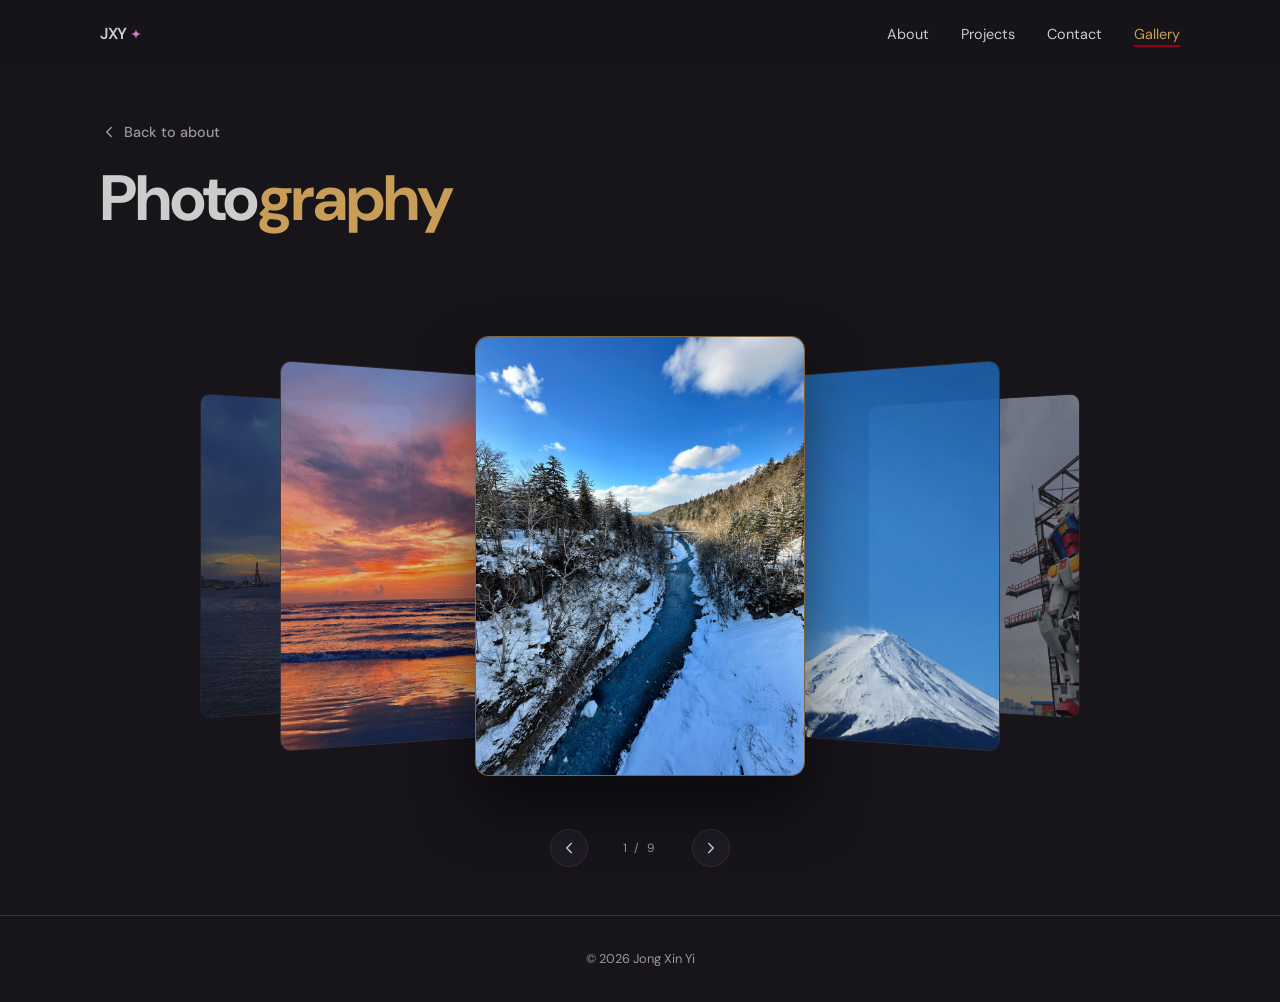
<file: gallery.html>
<!DOCTYPE html>
<html lang="en">
<head>
    <meta charset="UTF-8">
    <meta name="viewport" content="width=device-width, initial-scale=1">
    <title>Photography | Jong Xin Yi</title>
    <link rel="preconnect" href="https://fonts.googleapis.com">
    <link href="https://fonts.googleapis.com/css2?family=DM+Sans:wght@300;400;500;600;700;800&display=swap" rel="stylesheet">
    <link rel="stylesheet" href="style.css">
</head>
<body>

    <header class="nav">
        <div class="wrap">
            <a href="index.html" class="logo">JXY<svg class="logo-spark" viewBox="0 0 24 24" aria-hidden="true"><path d="M12 0Q12.7 11.3 24 12Q12.7 12.7 12 24Q11.3 12.7 0 12Q11.3 11.3 12 0Z" /></svg></a>
            <ul>
                <li><a href="index.html#about">About</a></li>
                <li><a href="index.html#projects">Projects</a></li>
                <li><a href="index.html#contact">Contact</a></li>
                <li><a href="gallery.html" class="current">Gallery</a></li>
            </ul>
        </div>
    </header>

    <main>
        <section class="gallery-hero wrap">
            <a href="index.html#about" class="back-link"><svg viewBox="0 0 24 24" fill="none" stroke="currentColor" stroke-width="2" stroke-linecap="round" stroke-linejoin="round" aria-hidden="true"><path d="m15 6-6 6 6 6" /></svg>Back to about</a>
            <h1>Photo<span style="color:var(--gold)">graphy</span></h1>
        </section>

        <div class="wrap reveal">
            <div class="carousel" id="carousel">
                <div class="ring" id="ring"></div>
            </div>
            <div class="car-ui">
                <button class="car-btn" id="cPrev" aria-label="Previous photo"><svg viewBox="0 0 24 24" fill="none" stroke="currentColor" stroke-width="2" stroke-linecap="round" stroke-linejoin="round" aria-hidden="true"><path d="m15 6-6 6 6 6" /></svg></button>
                <span class="car-count" id="cCount"></span>
                <button class="car-btn" id="cNext" aria-label="Next photo"><svg viewBox="0 0 24 24" fill="none" stroke="currentColor" stroke-width="2" stroke-linecap="round" stroke-linejoin="round" aria-hidden="true"><path d="m9 6 6 6-6 6" /></svg></button>
            </div>
        </div>
    </main>

    <div class="lightbox" id="lightbox" aria-hidden="true">
        <button class="x" aria-label="Close"><svg viewBox="0 0 24 24" fill="none" stroke="currentColor" stroke-width="2" stroke-linecap="round" aria-hidden="true"><path d="M4.5 4.5l15 15M19.5 4.5l-15 15" /></svg></button>
        <button class="prev" aria-label="Previous"><svg viewBox="0 0 24 24" fill="none" stroke="currentColor" stroke-width="2" stroke-linecap="round" stroke-linejoin="round" aria-hidden="true"><path d="m15 6-6 6 6 6" /></svg></button>
        <img alt="">
        <button class="next" aria-label="Next"><svg viewBox="0 0 24 24" fill="none" stroke="currentColor" stroke-width="2" stroke-linecap="round" stroke-linejoin="round" aria-hidden="true"><path d="m9 6 6 6-6 6" /></svg></button>
        <div class="count"></div>
    </div>

    <footer>&copy; 2026 Jong Xin Yi</footer>

    <script src="photos.js"></script>
    <script>
        const ring = document.getElementById("ring"), stage = document.getElementById("carousel");
        const countEl = document.getElementById("cCount");
        const n = PHOTOS.length, step = 360 / n;
        const mod = (a, b) => ((a % b) + b) % b;

        ring.innerHTML = PHOTOS.map((p, i) => `
        <div class="cell" data-i="${i}" tabindex="0" role="button" aria-label="${p.alt}">
        <img alt="${p.alt}" draggable="false">
        <span class="ph">Add photo</span>
        <label class="upload"><b>Upload</b><input type="file" accept="image/*" hidden></label>
        </div>`).join("");
        const cells = [...ring.children];

        // Downscale big photos so they fit in browser storage
        const shrink = (file, max = 1600) => new Promise(res => {
        const url = URL.createObjectURL(file), im = new Image();
        im.onload = () => {
        const k = Math.min(1, max / Math.max(im.width, im.height));
        const c = document.createElement("canvas");
        c.width = Math.round(im.width * k); c.height = Math.round(im.height * k);
        c.getContext("2d").drawImage(im, 0, 0, c.width, c.height);
        URL.revokeObjectURL(url); res(c.toDataURL("image/jpeg", .85));
        };
        im.src = url;
        });

        cells.forEach((tile, i) => {
        const img = tile.querySelector("img"), input = tile.querySelector("input"), label = tile.querySelector(".upload b");
        img.addEventListener("load", () => { tile.classList.add("has-img"); label.textContent = "Change"; });
        img.addEventListener("error", () => tile.classList.remove("has-img"));
        let saved = null;
        try { saved = localStorage.getItem("photo-" + i); } catch (e) {}
        img.src = saved || PHOTOS[i].src;

        tile.querySelector(".upload").addEventListener("click", e => e.stopPropagation());
        input.addEventListener("change", async () => {
        const f = input.files[0]; if (!f) return;
        const data = await shrink(f);
        img.src = data;
        try { localStorage.setItem("photo-" + i, data); }
        catch (e) { alert("Browser storage is full, so this photo won't be kept after you close the page."); }
        });
        });

        /* ---------- Cover-flow carousel: centre photo large, neighbours angled behind it ---------- */
        let W = 330, cur = 0, pos = 0, dragging = false, sx = 0, spos = 0, moved = 0;

        function layout() { W = cells[0].offsetWidth; render(); }
        function render() {
        cells.forEach((c, i) => {
        const d = mod(i - pos + n / 2, n) - n / 2;      // signed distance from the centre photo
        const a = Math.abs(d), s = Math.sign(d);
        const x = s * (Math.min(a, 1) * W * 0.74 + Math.max(0, Math.min(a, 3) - 1) * W * 0.36);
        const ry = -s * Math.min(a, 1) * 38;            // angle the side photos towards the centre
        const sc = 1 - Math.min(a, 2) * 0.11;           // and make them a bit smaller
        const z = -Math.min(a, 2) * 90;
        c.style.transform = `translateX(${x}px) translateZ(${z}px) rotateY(${ry}deg) scale(${sc})`;
        c.style.opacity = a <= 1 ? 1 - a * 0.1 : a <= 2 ? 0.9 - (a - 1) * 0.35 : Math.max(0, 0.55 - (a - 2) * 0.9);
        c.style.zIndex = Math.round(100 - a * 10);
        c.style.pointerEvents = a > 2.6 ? "none" : "";
        c.classList.toggle("front", a < 0.5);
        });
        countEl.textContent = `${mod(Math.round(pos), n) + 1} / ${n}`;
        }
        const go = d => { cur += d; pos = cur; render(); };
        const goTo = i => go(mod(i - mod(cur, n) + n / 2, n) - n / 2); // shortest way round

        stage.addEventListener("pointerdown", e => {
        if (e.target.closest(".upload")) return;
        dragging = true; sx = e.clientX; spos = pos; moved = 0;
        ring.classList.add("dragging"); stage.classList.add("dragging");
        });
        addEventListener("pointermove", e => {
        if (!dragging) return;
        const dx = e.clientX - sx;
        moved = Math.max(moved, Math.abs(dx));
        pos = spos - dx / (W * 0.55);                   // drag sensitivity
        render();
        });
        const endDrag = (e, canClick) => {
        if (!dragging) return;
        dragging = false;
        ring.classList.remove("dragging"); stage.classList.remove("dragging");
        if (moved > 6) { cur = Math.round(pos); pos = cur; render(); }
        else if (canClick) { const c = e.target.closest(".cell"); if (c) onCell(c); }
        };
        addEventListener("pointerup", e => endDrag(e, true));
        addEventListener("pointercancel", e => endDrag(e, false));

        document.getElementById("cPrev").onclick = () => go(-1);
        document.getElementById("cNext").onclick = () => go(1);
        addEventListener("resize", layout);

        /* ---------- lightbox ---------- */
        const lb = document.getElementById("lightbox");
        const lbImg = lb.querySelector("img"), count = lb.querySelector(".count");
        let list = [], idx = 0;
        const show = k => {
        idx = (k + list.length) % list.length;
        lbImg.src = list[idx].querySelector("img").src;
        count.textContent = `${idx + 1} / ${list.length}`;
        };
        const open = tile => {
        list = cells.filter(c => c.classList.contains("has-img"));
        show(list.indexOf(tile)); lb.classList.add("open"); lb.setAttribute("aria-hidden", "false");
        };
        const close = () => {
        lb.classList.remove("open"); lb.setAttribute("aria-hidden", "true");
        if (list[idx]) goTo(cells.indexOf(list[idx])); // carousel follows the photo you were viewing
        };
        const activate = tile => {
        if (tile.classList.contains("has-img")) open(tile);
        else if (document.body.classList.contains("owner")) tile.querySelector("input").click();
        };
        const onCell = cell => {
        const i = cells.indexOf(cell);
        if (i === mod(cur, n)) activate(cell); else goTo(i);
        };

        ring.addEventListener("keydown", e => {
        const c = e.target.closest(".cell");
        if (c && (e.key === "Enter" || e.key === " ")) { e.preventDefault(); onCell(c); }
        });
        lb.querySelector(".x").onclick = close;
        lb.querySelector(".prev").onclick = () => show(idx - 1);
        lb.querySelector(".next").onclick = () => show(idx + 1);
        lb.addEventListener("click", e => { if (e.target === lb) close(); });
        addEventListener("keydown", e => {
        if (lb.classList.contains("open")) {
        if (e.key === "Escape") close();
        if (e.key === "ArrowLeft") show(idx - 1);
        if (e.key === "ArrowRight") show(idx + 1);
        } else if (!e.target.matches("input")) {
        if (e.key === "ArrowLeft") go(-1);
        if (e.key === "ArrowRight") go(1);
        }
        });

        layout();
    </script>
    <script src="fx.js"></script>
</body>
</html>
</file>
<file: style.css>
/* ---------- Design tokens (edit colours here) ---------- */
:root {
    --bg: #17141a; /* slightly lighter than pure black */
    --surface: #1f1b24;
    --line: #332e3a;
    --text: #cccccc;
    --muted: #9a95a3;
    --red: #960018; /* buttons, hover */
    --pink: #d27cbc; /* decoration */
    --gold: #C89D58; /* decoration */
    --radius: 14px;
    --space: clamp(80px, 12vw, 160px); /* section spacing */
    --max: 1080px;
}

* {
    box-sizing: border-box;
    margin: 0;
    padding: 0;
}

html, body, button, input, textarea, select {
    font-family: "DM Sans", system-ui, -apple-system, "Segoe UI", sans-serif;
}

html {
    scroll-behavior: smooth;
}

body {
    background: var(--bg);
    color: var(--text);
    font-family: "DM Sans", system-ui, -apple-system, "Segoe UI", sans-serif;
    line-height: 1.7;
    -webkit-font-smoothing: antialiased;
}

img {
    max-width: 100%;
    display: block;
}

a {
    color: inherit;
    text-decoration: none;
}

.wrap {
    width: min(var(--max), 100% - 48px);
    margin-inline: auto;
}

section {
    padding-block: var(--space);
}

h2.title {
    font-size: clamp(1.6rem, 3vw, 2.2rem);
    font-weight: 600;
    letter-spacing: -0.02em;
    margin-bottom: 48px;
}

    h2.title .u {
        position: relative;
        display: inline-block;
    }

        h2.title .u::after { /* underline sits right under the highlighted word and draws in */
            content: "";
            position: absolute;
            left: 0;
            bottom: -2px;
            width: 0;
            height: 3px;
            background: var(--gold);
            transition: width .7s cubic-bezier(.2,.7,.2,1) .5s;
        }

section.in h2.title .u::after {
    width: 100%;
}

/* ---------- Buttons ---------- */
.btn {
    display: inline-block;
    padding: 14px 28px;
    border: 1px solid var(--red);
    background: var(--red);
    color: var(--text);
    border-radius: 999px;
    font-size: 0.95rem;
    cursor: pointer;
    transition: background .25s, color .25s, transform .25s;
}

    .btn:hover {
        background: transparent;
        transform: translateY(-3px);
    }

    .btn.ghost {
        background: transparent;
        border-color: var(--line);
    }

        .btn.ghost:hover {
            border-color: var(--red);
            background: var(--red);
        }

/* ---------- Nav ---------- */
.nav {
    position: fixed;
    inset: 0 0 auto 0;
    z-index: 10;
    background: rgba(23,20,26,.8);
    backdrop-filter: blur(10px);
}

    .nav .wrap {
        display: flex;
        justify-content: space-between;
        align-items: center;
        height: 68px;
    }

.logo {
    font-weight: 600;
    letter-spacing: -0.02em;
}

.nav ul {
    display: flex;
    gap: 32px;
    list-style: none;
    font-size: .9rem;
}

.nav a {
    position: relative;
    padding-block: 4px;
    transition: color .2s;
}

    .nav a::after {
        content: "";
        position: absolute;
        left: 0;
        bottom: 0;
        width: 0;
        height: 2px;
        background: var(--red);
        transition: width .25s;
    }

    .nav a:hover::after {
        width: 100%;
    }

/* ---------- Hero ---------- */
.hero {
    min-height: 100vh;
    display: flex;
    align-items: center;
    position: relative;
    overflow: hidden;
    padding-block: 120px 80px;
}

    .hero .wrap {
        position: relative;
        z-index: 1;
    }

.hello {
    display: inline-flex;
    align-items: center;
    gap: 12px;
    color: var(--pink);
    font-size: clamp(1.2rem, 2.4vw, 1.7rem);
    margin-bottom: 8px;
}

    .hello::before {
        content: "";
        width: 40px;
        height: 2px;
        background: var(--pink);
    }

.big {
    font-size: clamp(3.6rem, 13vw, 10.5rem);
    line-height: .95;
    font-weight: 800;
    letter-spacing: -0.045em;
}

    .big .small {
        font-size: .28em;
        font-weight: 400;
        letter-spacing: 0;
        color: var(--muted);
        margin-right: 14px;
    }

    .big .outline {
        color: transparent;
        -webkit-text-stroke: 2px var(--text);
        transition: color .4s, -webkit-text-stroke-color .4s;
        display: inline-block;
        margin-left: clamp(24px, 8vw, 120px); /* staggered line */
    }

        .big .outline:hover {
            color: var(--red);
            -webkit-text-stroke-color: var(--red);
        }

.role {
    margin-top: 36px;
    color: var(--muted);
    font-size: 1.05rem;
    max-width: 420px;
}

    .role b {
        color: var(--gold);
        font-weight: 500;
    }

.hero .cta {
    margin-top: 40px;
    display: flex;
    gap: 16px;
    flex-wrap: wrap;
}

.orb {
    position: absolute;
    border-radius: 50%;
    filter: blur(2px);
}

    .orb.a {
        width: 260px;
        height: 260px;
        right: 8%;
        top: 18%;
        border: 1px solid var(--pink);
        opacity: .5;
        animation: float 9s ease-in-out infinite;
    }

    .orb.b {
        width: 90px;
        height: 90px;
        right: 22%;
        bottom: 20%;
        background: var(--gold);
        opacity: .85;
        animation: float 7s ease-in-out infinite reverse;
    }

    .orb.c {
        width: 14px;
        height: 14px;
        right: 40%;
        top: 26%;
        background: var(--red);
        animation: float 5s ease-in-out infinite;
    }

@keyframes float {
    0%,100% {
        transform: translateY(0);
    }

    50% {
        transform: translateY(-22px);
    }
}

.scroll {
    position: absolute;
    left: 50%;
    bottom: 28px;
    transform: translateX(-50%);
    font-size: .75rem;
    letter-spacing: .2em;
    color: var(--muted);
}

    .scroll::after {
        content: "";
        display: block;
        width: 1px;
        height: 36px;
        background: var(--gold);
        margin: 10px auto 0;
        animation: line 2s ease-in-out infinite;
    }

@keyframes line {
    0%,100% {
        transform: scaleY(.3);
        transform-origin: top;
    }

    50% {
        transform: scaleY(1);
    }
}

/* ---------- About ---------- */
.about-grid {
    display: grid;
    grid-template-columns: 1fr 1.3fr;
    gap: clamp(32px, 6vw, 88px);
    align-items: start;
}

.photo {
    aspect-ratio: 4/5;
    border-radius: var(--radius);
    background: linear-gradient(135deg, #29242f, #1c1820);
    border: 1px solid var(--line);
    position: relative;
    overflow: hidden;
}

    .photo::after {
        content: "";
        position: absolute;
        inset: 14px -14px -14px 14px;
        border: 1px solid var(--pink);
        border-radius: var(--radius);
        z-index: -1;
    }

.photo-frame {
    position: relative;
    z-index: 0;
}

.photo img {
    width: 100%;
    height: 100%;
    object-fit: cover;
}

.photo span {
    position: absolute;
    inset: 0;
    display: grid;
    place-items: center;
    color: var(--muted);
    font-size: .85rem;
}

.about p {
    color: var(--text);
    max-width: 520px;
}

.about h3 {
    font-size: .8rem;
    letter-spacing: .16em;
    text-transform: uppercase;
    color: var(--gold);
    margin: 40px 0 18px;
    font-weight: 500;
}


.about-intro {
    max-width: none; /* full width of the section */
    margin-bottom: 40px;
}

.about-grid {
    align-items: start;
}

.about h3,
.skills h3 {
    margin-top: 0;
}

.about > h3:first-child {
    margin-top: 0;
}

.timeline {
    list-style: none;
    border-left: 1px solid rgba(200, 157, 88, .45); /* gold line, clearly visible on the dark bg */
}

    .timeline li {
        list-style: none;
        padding: 0 0 22px 22px;
        position: relative;
    }

        .timeline li::before {
            content: "";
            position: absolute;
            left: -4px;
            top: 10px;
            width: 7px;
            height: 7px;
            background: var(--red);
            transform: rotate(45deg);
        }

    .timeline strong {
        font-weight: 500;
        display: block;
    }

    .timeline small {
        color: var(--muted);
    }

.about .btn {
    margin-top: 24px;
}

/* ---------- Projects ---------- */
.cards {
    display: grid;
    grid-template-columns: repeat(auto-fill, minmax(300px, 1fr));
    gap: 32px;
}

.card {
    display: block;
    background: var(--surface);
    border: 1px solid var(--line);
    border-radius: var(--radius);
    overflow: hidden;
    transition: transform .3s, border-color .3s;
}

    .card:hover {
        transform: translateY(-6px);
        border-color: var(--red);
    }

    .card .cover {
        aspect-ratio: 16/10;
        background: #26222c;
        position: relative;
        overflow: hidden;
    }

        .card .cover img {
            width: 100%;
            height: 100%;
            object-fit: cover;
            transition: transform .5s;
        }

    .card:hover .cover img {
        transform: scale(1.05);
    }

    .card .body {
        padding: 24px;
    }

    .card h3 {
        font-size: 1.15rem;
        font-weight: 600;
        margin-bottom: 6px;
    }

    .card p {
        color: var(--muted);
        font-size: .92rem;
        margin-bottom: 18px;
    }

.tags {
    display: flex;
    flex-wrap: wrap;
    gap: 8px;
}

.tag {
    font-size: .72rem;
    padding: 4px 12px;
    border-radius: 999px;
    border: 1px solid var(--pink);
    color: var(--pink);
}

    .tag.alt {
        border-color: var(--gold);
        color: var(--gold);
    }

/* ---------- Contact ---------- */
.contact {
    text-align: center;
}

    .contact p {
        color: var(--muted);
        margin: 0 auto 24px;
        max-width: 420px;
    }

    .contact h2 {
        margin-bottom: 14px;
    }

.mail {
    display: inline-block;
    font-size: clamp(1.3rem, 3.5vw, 2.4rem);
    font-weight: 600;
    letter-spacing: -0.02em;
    border-bottom: 2px solid var(--red);
    padding-bottom: 6px;
    transition: color .25s;
}

    .mail:hover {
        color: var(--gold);
    }

.socials {
    display: flex;
    justify-content: center;
    gap: 16px;
    margin-top: 48px;
}

    .socials a {
        color: var(--muted);
        width: 50px;
        height: 50px;
        display: grid;
        place-items: center;
        border: 1px solid var(--line);
        border-radius: var(--radius);
        transition: color .2s, border-color .2s, transform .25s;
    }

        .socials a svg {
            width: 24px;
            height: 24px;
        }

        .socials a:hover {
            color: var(--gold);
            border-color: var(--gold);
        }

footer {
    text-align: center;
    padding: 32px 0;
    color: var(--muted);
    font-size: .8rem;
    border-top: 1px solid var(--line);
}

/* ---------- Project detail page ---------- */
.detail-hero {
    padding-top: 140px;
    padding-bottom: 40px;
}

a.back {
    color: var(--muted);
    font-size: .9rem;
    display: inline-block;
    margin-bottom: 32px;
    transition: color .2s;
}

    a.back:hover {
        color: var(--red);
    }

.detail-hero h1 {
    font-size: clamp(2.2rem, 6vw, 4rem);
    letter-spacing: -0.03em;
    line-height: 1.1;
    margin-bottom: 20px;
}

.detail-hero .lead {
    color: var(--muted);
    max-width: 560px;
    margin-bottom: 24px;
}

.detail-cover {
    aspect-ratio: 16/8;
    border-radius: var(--radius);
    background: #26222c;
    overflow: hidden;
    border: 1px solid var(--line);
}

    .detail-cover img {
        width: 100%;
        height: 100%;
        object-fit: cover;
    }

.meta {
    display: grid;
    grid-template-columns: repeat(auto-fit, minmax(140px, 1fr));
    gap: 24px;
    margin-block: 56px;
    padding-block: 28px;
    border-block: 1px solid var(--line);
}

    .meta small {
        color: var(--gold);
        letter-spacing: .14em;
        text-transform: uppercase;
        font-size: .7rem;
        display: block;
        margin-bottom: 4px;
    }

.block {
    max-width: 640px;
    margin-bottom: 72px;
}

    .block h2 {
        font-size: 1.3rem;
        margin-bottom: 14px;
    }

        .block h2::before {
            content: "";
            display: inline-block;
            width: 10px;
            height: 10px;
            border-radius: 50%;
            background: var(--pink);
            margin-right: 12px;
        }

.proto {
    margin-bottom: 72px;
}

    .proto h2 {
        font-size: 1.3rem;
        margin-bottom: 20px;
    }

.proto-frame {
    border: 1px solid var(--line);
    border-radius: var(--radius);
    overflow: hidden;
    background: var(--surface);
    height: min(680px, 80vh);
}

    .proto-frame iframe {
        width: 100%;
        height: 100%;
        border: 0;
    }

.proto-empty {
    height: 100%;
    display: grid;
    place-items: center;
    color: var(--muted);
    text-align: center;
    padding: 24px;
}

.proto-actions {
    margin-top: 20px;
}

/* ================= V2 additions ================= */

/* ---------- Hero with ID card ---------- */
.hero-grid {
    display: grid;
    grid-template-columns: 1.3fr 1fr;
    gap: 48px;
    align-items: center;
}

.big {
    font-size: clamp(3rem, 8.5vw, 7.5rem);
}

    .big .outline {
        margin-left: clamp(16px, 4vw, 64px);
    }

.orb.a {
    right: 4%;
    top: 14%;
    width: 320px;
    height: 320px;
}

.orb.b {
    right: 34%;
    bottom: 14%;
}

.id-stage {
    --strap-h: 240px;
    position: relative;
    display: flex;
    flex-direction: column;
    align-items: center;
    margin-top: -120px;
}

.swing {
    transform-origin: top center;
    min-height: calc(var(--strap-h) + 34px + 430px);
    will-change: transform;
    display: flex;
    flex-direction: column;
    align-items: center;
}

@keyframes swing {
    0%,100% {
        transform: rotate(0);
    }

    25% {
        transform: rotate(1.8deg);
    }

    75% {
        transform: rotate(-1.8deg);
    }
}

@keyframes appear {
    from {
        opacity: 0;
    }
}
/* The strap is paid out from above, as if a hand is lowering the card on it. */
@keyframes lower {
    0% {
        height: 6px;
        animation-timing-function: cubic-bezier(.45,0,.35,1);
    }

    62% {
        height: calc(var(--strap-h) + 8px);
        animation-timing-function: ease-out;
    }
    /* strap pulls taut, slight stretch */
    74% {
        height: calc(var(--strap-h) - 5px);
        animation-timing-function: ease-in-out;
    }
    /* card bounces back up */
    86% {
        height: calc(var(--strap-h) + 2px);
        animation-timing-function: ease-in-out;
    }

    100% {
        height: var(--strap-h);
    }
}
/* The card sways like a pendulum while it is let down, then settles. */
@keyframes settle {
    0% {
        transform: rotate(0);
    }

    18% {
        transform: rotate(3.4deg);
    }

    36% {
        transform: rotate(-4.6deg);
    }

    55% {
        transform: rotate(3.8deg);
    }

    72% {
        transform: rotate(-2.4deg);
    }

    86% {
        transform: rotate(1.2deg);
    }

    100% {
        transform: rotate(0);
    }
}

.strap {
    width: 34px;
    height: 240px;
    position: relative;
    z-index: 3;
    background: linear-gradient(90deg, rgba(0,0,0,.28), transparent 20%, rgba(255,255,255,.07) 45%, transparent 70%, rgba(0,0,0,.28)), repeating-linear-gradient(45deg, rgba(255,255,255,.085) 0 1px, transparent 1px 3px), repeating-linear-gradient(-45deg, rgba(0,0,0,.22) 0 1px, transparent 1px 3px), repeating-linear-gradient(0deg, rgba(0,0,0,.12) 0 1px, transparent 1px 6px), #960018;
    border-radius: 2px 2px 3px 3px;
}

    .strap::before, .strap::after { /* stitched edges */
        content: "";
        position: absolute;
        top: 0;
        bottom: 0;
        width: 0;
        pointer-events: none;
        border-left: 1px dashed rgba(255,255,255,.34);
    }

    .strap::before {
        left: 4px;
    }

    .strap::after {
        right: 4px;
    }

.hook {
    position: absolute;
    left: 50%;
    top: calc(100% - 10px);
    width: 40px;
    height: 84px;
    transform: translateX(-50%);
    overflow: visible;
    filter: drop-shadow(0 4px 4px rgba(0,0,0,.6)) drop-shadow(0 0 1px rgba(255,255,255,.12));
}

.tilt {
    --rx: 0deg;
    --ry: 0deg;
    perspective: 1000px;
    transform: rotateX(var(--rx)) rotateY(var(--ry));
    transition: transform .2s ease-out;
    margin-top: 34px; /* card hangs lower so the hook can pass through its hole */
}

.flip {
    position: relative;
    width: 270px;
    height: 430px;
    cursor: pointer;
    transform-style: preserve-3d;
    transition: transform .8s cubic-bezier(.4,.2,.2,1);
    outline-offset: 8px;
    outline-color: var(--gold);
}

    .flip.flipped {
        transform: rotateY(180deg);
    }

.face {
    position: absolute;
    inset: 0;
    border-radius: 20px;
    backface-visibility: hidden;
    -webkit-backface-visibility: hidden;
    background: var(--surface);
    border: 1px solid #3a3441;
    box-shadow: 0 30px 60px rgba(0,0,0,.55), 0 0 0 1px rgba(210,124,188,.08);
    padding: 22px;
    overflow: hidden;
}

    .face.back {
        transform: rotateY(180deg);
    }

.slot {
    width: 70px;
    height: 13px;
    margin: 0 auto 14px;
    border-radius: 99px;
    background: var(--bg);
    border: 1px solid #3a3441;
}

.id-photo {
    position: relative;
    height: 240px;
    border-radius: 14px;
    overflow: hidden;
    background: linear-gradient(135deg, #2b2631, #1d1921);
    border: 1px solid #38323f;
}

    .id-photo.full {
        height: 330px;
    }

    .id-photo img {
        position: absolute;
        inset: 0;
        width: 100%;
        height: 100%;
        object-fit: cover;
        display: none;
    }

    .id-photo.has-img img {
        display: block;
    }

    .id-photo span {
        position: absolute;
        inset: 0;
        display: grid;
        place-items: center;
        color: var(--muted);
        font-size: .8rem;
    }

    .id-photo.has-img span {
        display: none;
    }

.upload {
    position: absolute;
    right: 10px;
    bottom: 10px;
    z-index: 2;
    font-size: .7rem;
    padding: 5px 12px;
    border-radius: 99px;
    background: rgba(23,20,26,.8);
    color: var(--text);
    border: 1px solid #3d3745;
    opacity: 0;
    transition: opacity .25s, background .25s;
    cursor: pointer;
}

    .id-photo:hover .upload, .upload:focus-within {
        opacity: 1;
    }

    .upload:hover {
        background: var(--red);
        border-color: var(--red);
    }

@media (hover: none) {
    .upload {
        opacity: 1;
    }
}

.id-info {
    margin-top: 18px;
}

    .id-info h3 {
        font-size: 1.25rem;
        font-weight: 600;
        letter-spacing: -0.02em;
    }

    .id-info p {
        color: var(--pink);
        font-size: .85rem;
    }

.id-meta {
    margin-top: 10px;
    font-size: .75rem;
    color: var(--muted);
    letter-spacing: .12em;
}

    .id-meta small {
        color: var(--gold);
        margin-right: 6px;
    }

.back-info {
    margin-top: 14px;
    display: flex;
    align-items: center;
    justify-content: space-between;
    gap: 12px;
    font-size: .8rem;
    color: var(--muted);
}

.barcode {
    width: 90px;
    height: 26px;
    background: repeating-linear-gradient(90deg, var(--gold) 0 2px, transparent 2px 4px, var(--gold) 4px 5px, transparent 5px 9px);
    opacity: .8;
}

.hint {
    margin-top: 28px;
    font-size: .75rem;
    letter-spacing: .14em;
    color: var(--muted);
    text-transform: uppercase;
}

/* ---------- About: 3 columns ---------- */
.about-grid {
    grid-template-columns: 190px 1.4fr 1fr;
    gap: clamp(28px, 4vw, 64px);
}

.photo-frame {
    width: 190px;
}

.about h3, .skills h3 {
    font-size: .8rem;
    letter-spacing: .16em;
    text-transform: uppercase;
    color: var(--gold);
    margin: 32px 0 16px;
    font-weight: 500;
}

.about p + h3 {
    margin-top: 36px;
}

.skills h3 {
    margin-top: 0;
}

.skills ul {
    list-style: none;
    display: grid;
    grid-template-columns: repeat(2, 1fr);
    gap: 14px;
}

.skills li {
    display: flex;
    align-items: center;
    gap: 14px;
    padding: 14px 16px;
    border: 1px solid var(--line);
    border-radius: var(--radius);
    background: rgba(255,255,255,.015);
    transition: border-color .3s, background .3s, transform .3s;
}

    .skills li svg {
        width: 26px;
        height: 26px;
        flex: none;
        color: var(--gold);
        transition: transform .4s cubic-bezier(.2,.9,.3,1.4);
    }

    .skills li span {
        font-size: .9rem;
        display: block;
        margin: 0;
    }

@media (max-width: 1000px) {
    .about-grid {
        grid-template-columns: 190px 1fr;
    }

    .skills {
        grid-column: 1 / -1;
    }
}

/* ---------- Project cards: animated ---------- */
.card {
    background: none;
    border: 0;
    overflow: visible;
    perspective: 900px;
}

    .card:hover {
        transform: none;
        border-color: transparent;
    }

.card-in {
    position: relative;
    height: 100%;
    background: var(--surface);
    border: 1px solid var(--line);
    border-radius: var(--radius);
    overflow: hidden;
    transform-style: preserve-3d;
    transition: transform .5s cubic-bezier(.2,.7,.2,1), border-color .3s, box-shadow .4s;
    will-change: transform;
}

    .card-in.moving {
        transition: transform .12s ease-out, border-color .3s, box-shadow .4s;
    }

.card:hover .card-in, .card:focus-visible .card-in {
    border-color: var(--red);
    box-shadow: 0 24px 50px rgba(0,0,0,.5), 0 0 0 1px rgba(150,0,24,.5);
}

.card-in::after { /* light that follows the cursor */
    content: "";
    position: absolute;
    inset: 0;
    pointer-events: none;
    opacity: 0;
    transition: opacity .3s;
    background: radial-gradient(260px circle at var(--mx, 50%) var(--my, 50%), rgba(210,124,188,.16), transparent 60%);
}

.card:hover .card-in::after {
    opacity: 1;
}

.card .cover::before { /* slide-in tint */
    content: "";
    position: absolute;
    inset: 0;
    z-index: 1;
    background: linear-gradient(180deg, transparent 40%, rgba(150,0,24,.55));
    opacity: 0;
    transition: opacity .4s;
}

.card:hover .cover::before {
    opacity: 1;
}

.card:hover .cover img {
    transform: scale(1.1);
}

.num {
    position: absolute;
    left: 18px;
    top: 14px;
    z-index: 2;
    font-size: .75rem;
    letter-spacing: .14em;
    color: var(--gold);
    display: none;
}

.card h3 {
    position: relative;
    display: inline-block;
}

    .card h3::after {
        content: "";
        position: absolute;
        left: 0;
        bottom: -2px;
        height: 2px;
        width: 0;
        background: var(--red);
        transition: width .4s;
    }

.card:hover h3::after {
    width: 100%;
}

.card .tag {
    transition: transform .3s, background .3s, color .3s;
}

.card:hover .tag {
    transform: translateY(-3px);
}

    .card:hover .tag:nth-child(2) {
        transition-delay: .05s;
    }

    .card:hover .tag:nth-child(3) {
        transition-delay: .1s;
    }

.card .tag:hover {
    background: var(--pink);
    color: var(--bg);
}

.card .tag.alt:hover {
    background: var(--gold);
}

/* ================= V3 additions ================= */

/* ---------- Page + section transitions ---------- */
body {
    animation: pageIn .7s ease;
    transition: opacity .35s ease;
}

    body.leaving {
        opacity: 0;
    }

@keyframes pageIn {
    from {
        opacity: 0;
    }
}

section {
    position: relative;
}

    section + section::before { /* soft divider line between sections */
        content: "";
        position: absolute;
        top: 0;
        left: 50%;
        width: min(var(--max), 100% - 48px);
        height: 1px;
        transform: translateX(-50%);
        background: linear-gradient(90deg, transparent, var(--line) 20%, var(--pink) 50%, var(--line) 80%, transparent);
        opacity: .6;
    }

    section + section::after { /* diamond marker on the divider */
        content: "";
        position: absolute;
        top: -6px;
        left: 50%;
        width: 11px;
        height: 11px;
        background: var(--gold);
        transform: translateX(-50%) rotate(45deg);
        box-shadow: 0 0 0 7px var(--bg);
        animation: pulseD 3s ease-in-out infinite;
    }

@keyframes pulseD {
    0%,100% {
        transform: translateX(-50%) rotate(45deg) scale(1);
    }

    50% {
        transform: translateX(-50%) rotate(225deg) scale(1.25);
    }
}

#about {
    background: radial-gradient(640px circle at 92% 25%, rgba(210,124,188,.07), transparent 65%);
}

#projects {
    background: radial-gradient(700px circle at 4% 45%, rgba(200,157,88,.06), transparent 65%);
}

#contact {
    background: radial-gradient(800px circle at 50% 105%, rgba(150,0,24,.2), transparent 65%);
}

.progress {
    position: fixed;
    top: 0;
    left: 0;
    width: 100%;
    height: 3px;
    z-index: 30;
    transform: scaleX(0);
    transform-origin: left;
    background: linear-gradient(90deg, var(--red), var(--pink), var(--gold));
}

.nav {
    transition: transform .4s ease, background .3s;
}

    .nav.hide {
        transform: translateY(-100%);
    }

    .nav a.active {
        color: var(--gold);
    }

        .nav a.active::after {
            width: 100%;
        }

/* ---------- Diamonds (replace circles) ---------- */
.orb {
    border-radius: 4px;
    filter: none;
}

    .orb.a {
        width: 300px;
        height: 300px;
        right: 5%;
        top: 15%;
        border: 1px solid var(--pink);
        opacity: .45;
        animation: spinD 50s linear infinite;
    }

    .orb.b {
        width: 84px;
        height: 84px;
        right: 36%;
        bottom: 14%;
        background: var(--gold);
        opacity: .85;
        animation: driftD 7s ease-in-out infinite;
    }

    .orb.c {
        width: 24px;
        height: 24px;
        right: 42%;
        top: 26%;
        background: var(--red);
        animation: driftD 5s ease-in-out infinite reverse;
    }

    .orb.d {
        width: 44px;
        height: 44px;
        left: 5%;
        bottom: 22%;
        background: var(--pink);
        opacity: .6;
        animation: driftD 8s ease-in-out infinite;
    }

    .orb.e {
        width: 64px;
        height: 64px;
        left: 46%;
        top: 12%;
        border: 1px solid var(--gold);
        opacity: .5;
        animation: spinD 30s linear infinite reverse;
    }

@keyframes driftD {
    0%,100% {
        transform: translateY(0) rotate(45deg);
    }

    50% {
        transform: translateY(-24px) rotate(45deg);
    }
}

@keyframes spinD {
    from {
        transform: rotate(45deg);
    }

    to {
        transform: rotate(405deg);
    }
}

/* ---------- Hero: letters + role typing ---------- */
.big .word .ch {
    display: inline-block;
    transition: transform .3s cubic-bezier(.3,1.6,.5,1), color .25s;
    animation: rise .9s cubic-bezier(.2,.8,.2,1) backwards;
    animation-delay: calc(var(--i) * 70ms + 250ms);
}

@keyframes rise {
    from {
        transform: translateY(70%) rotate(8deg);
        opacity: 0;
    }
}

.big .word .ch:hover {
    transform: translateY(-14px) rotate(-4deg);
    color: var(--pink);
}

.big .outline:hover {
    color: transparent;
    -webkit-text-stroke-color: var(--text);
}

.big .outline .ch:hover {
    color: var(--red);
    -webkit-text-stroke-color: var(--red);
}

.role {
    min-height: 3.6em;
}

#roleWord::after {
    content: "";
    display: inline-block;
    width: 2px;
    height: 1em;
    margin-left: 3px;
    vertical-align: -2px;
    background: var(--gold);
    animation: blink 1s steps(1) infinite;
}

@keyframes blink {
    50% {
        opacity: 0;
    }
}

/* ---------- Buttons: small pop + ripple ---------- */
.btn {
    position: relative;
    transition: background .25s, color .25s, transform .25s;
}

    .btn, .btn.ghost, .btn.ghost:hover {
        border-color: var(--gold);
    }
        /* the gold stroke is the button's own border */
        .btn::after { /* thin four-point sparkle: centred on the edge, half inside and half outside */
            content: "";
            position: absolute;
            right: 22px;
            top: -8px;
            width: 16px;
            height: 16px;
            pointer-events: none;
            background: url("data:image/svg+xml,%3Csvg xmlns='http://www.w3.org/2000/svg' viewBox='0 0 24 24'%3E%3Cpath fill='%23C89D58' d='M12 0Q12.9 11.1 24 12Q12.9 12.9 12 24Q11.1 12.9 0 12Q11.1 11.1 12 0Z'/%3E%3C/svg%3E") center / contain no-repeat;
            filter: drop-shadow(0 0 3px rgba(200,157,88,.7));
            animation: twinkle 3.2s ease-in-out infinite;
        }

        .btn.ghost::after {
            right: auto;
            left: 22px;
            top: auto;
            bottom: -8px;
            animation-delay: 1.4s;
        }

@keyframes twinkle {
    0%,100% {
        transform: scale(.75) rotate(0);
        opacity: .7;
    }

    50% {
        transform: scale(1.15) rotate(45deg);
        opacity: 1;
    }
}

.ripple-clip {
    position: absolute;
    inset: 0;
    border-radius: inherit;
    overflow: hidden;
    pointer-events: none;
}

.ripple {
    position: absolute;
    width: 10px;
    height: 10px;
    border-radius: 50%;
    background: rgba(255,255,255,.28);
    transform: scale(0);
    animation: ripple .6s ease-out forwards;
    pointer-events: none;
}

@keyframes ripple {
    to {
        transform: scale(30);
        opacity: 0;
    }
}

/* ---------- Small hover details ---------- */
.timeline li {
    transition: transform .3s;
}

    .timeline li::before {
        transition: transform .3s, background .3s;
    }

    .timeline li:hover {
        transform: translateX(6px);
    }

        .timeline li:hover::before {
            background: var(--gold);
            transform: rotate(45deg) scale(1.7);
        }

.mail:hover {
    border-color: var(--gold);
}

.socials a:hover {
    transform: translateY(-4px);
}

.logo {
    display: inline-flex;
    align-items: center;
    gap: 4px;
}

.logo-spark {
    width: 10px;
    height: 10px;
    fill: var(--pink);
    flex: none;
}

/* ---------- About: no photo, two columns ---------- */
.about-grid {
    grid-template-columns: 1.4fr 1fr;
}

@media (max-width: 1000px) {
    .about-grid {
        grid-template-columns: 1fr;
    }
}

/* ---------- ID card: real 3D object ---------- */
.tilt {
    transform-style: preserve-3d;
}

.flip {
    transform: rotateY(var(--flip, 0deg));
    transition: transform .9s cubic-bezier(.2,.8,.2,1.08);
    cursor: grab;
    touch-action: pan-y;
}

    .flip.dragging {
        transition: none;
        cursor: grabbing;
    }

.face {
    background: linear-gradient(160deg, #2b2631, #1b171e);
    border: 1px solid #3d3745;
    box-shadow: inset 0 0 0 1px rgba(255,255,255,.04), inset 0 1px 0 rgba(255,255,255,.14);
    transform: translateZ(5px);
}

    .face.back {
        transform: rotateY(180deg) translateZ(5px);
    }

.edge {
    position: absolute;
    inset: 0;
    border-radius: 20px;
    background: #38323f;
    border: 1px solid #453e4d;
}

    .edge.shadow {
        box-shadow: 0 45px 70px -12px rgba(0,0,0,.8), 0 0 40px rgba(150,0,24,.12);
    }

.face.front .id-info::after {
    content: "";
    position: absolute;
    right: 24px;
    bottom: 36px;
    width: 18px;
    height: 18px;
    background: var(--gold);
    transform: rotate(45deg);
}

.id-photo {
    box-shadow: inset 0 2px 8px rgba(0,0,0,.6);
}

.slot {
    box-shadow: inset 0 2px 4px rgba(0,0,0,.8);
}

/* ---------- Reveal on scroll ---------- */
.reveal {
    opacity: 0;
    transform: translateY(24px);
    transition: opacity .8s, transform .8s;
}

    .reveal.in {
        opacity: 1;
        transform: none;
    }

/* ---------- Responsive ---------- */
@media (max-width: 760px) {
    .about-grid {
        grid-template-columns: 1fr;
    }

    .photo-frame {
        max-width: 340px;
    }

    .nav ul {
        gap: 18px;
    }

    .orb.a {
        width: 160px;
        height: 160px;
        right: -30px;
    }

    .hero-grid {
        grid-template-columns: 1fr;
    }

    .id-stage {
        margin-top: 0;
    }

    .strap {
        height: 80px;
    }

    .id-stage {
        --strap-h: 80px;
    }

    .about-grid {
        grid-template-columns: 1fr;
    }
}

@media (prefers-reduced-motion: reduce) {
    * {
        animation: none !important;
        transition: none !important;
    }

    .reveal, .st {
        opacity: 1 !important;
        transform: none !important;
    }
}

/* ================= V4: stagger ================= */
.hero {
    min-height: 100vh;
    min-height: 100svh;
    display: flex;
    align-items: center;
    padding-block: 110px 70px;
}

    .hero ~ section {
        padding-block: var(--space);
    }
        /* same gap above and below every section */
        .hero ~ section > .wrap {
            width: min(var(--max), 100% - 48px);
        }

/* content staggers in when its section arrives */
.st {
    opacity: 0;
    transform: translateY(32px);
    transition: opacity .8s ease, transform .9s cubic-bezier(.2,.7,.2,1);
    transition-delay: calc(var(--i, 0) * 110ms + 150ms);
}

section.in .st {
    opacity: 1;
    transform: none;
}

.cards .card.st {
    transform: translateY(56px) scale(.96);
}

section.in .cards .card.st {
    transform: none;
}

.cards .card.st {
    transition-delay: calc(var(--i, 0) * 160ms + 150ms);
}

/* ---------- Name: the dot of the i is a diamond ---------- */
.big .ch.dotless {
    position: relative;
}

    .big .ch.dotless::before {
        content: "";
        position: absolute;
        left: 50%;
        top: .065em;
        width: .15em;
        height: .15em;
        margin-left: -.075em;
        border: 2px solid var(--text);
        background: var(--text);
        transform: rotate(45deg);
        transition: border-color .25s, background .25s;
    }

.big .outline .ch.dotless::before {
    background: transparent;
}
/* hollow, like the outlined letters */
.big .outline .ch.dotless:hover::before {
    border-color: var(--red);
    background: var(--red);
}

.mail-ic {
    width: .8em;
    height: .8em;
    color: var(--gold);
    margin-right: 14px;
    vertical-align: -.05em;
}


/* ================= V6: photography gallery ================= */
.more {
    margin-top: 24px;
    text-align: center;
}

.nav a.current {
    color: var(--gold);
}

    .nav a.current::after {
        width: 100%;
    }

.gallery-hero {
    padding-top: 120px;
    padding-bottom: 40px;
}

    .gallery-hero h1 {
        font-size: clamp(2.2rem, 6vw, 4rem);
        letter-spacing: -0.03em;
        line-height: 1.1;
        margin-bottom: 16px;
    }

    .gallery-hero .lead {
        color: var(--muted);
        max-width: 520px;
    }

.gallery {
    columns: 3 260px;
    column-gap: 16px;
    padding-bottom: 96px;
}

.shot {
    display: block;
    width: 100%;
    padding: 0;
    margin: 0 0 16px;
    break-inside: avoid;
    aspect-ratio: var(--r, 4/5);
    position: relative;
    overflow: hidden;
    cursor: zoom-in;
    background: #26222c;
    border: 1px solid var(--line);
    border-radius: var(--radius);
    transition: border-color .3s, transform .4s cubic-bezier(.2,.7,.2,1);
}

    .shot img {
        width: 100%;
        height: 100%;
        object-fit: cover;
        transition: transform .6s cubic-bezier(.2,.7,.2,1);
    }

    .shot::after {
        content: "";
        position: absolute;
        inset: 0;
        background: linear-gradient(180deg, transparent 55%, rgba(150,0,24,.45));
        opacity: 0;
        transition: opacity .4s;
    }

    .shot:hover {
        border-color: var(--red);
        transform: translateY(-4px);
    }

        .shot:hover img {
            transform: scale(1.06);
        }

        .shot:hover::after {
            opacity: 1;
        }

    .shot:focus-visible {
        outline: 2px solid var(--gold);
        outline-offset: 4px;
    }

.lightbox {
    position: fixed;
    inset: 0;
    z-index: 50;
    display: none;
    place-items: center;
    background: rgba(23,20,26,.94);
    backdrop-filter: blur(6px);
}

    .lightbox.open {
        display: grid;
        animation: pageIn .3s ease;
    }

    .lightbox img {
        max-width: min(92vw, 1200px);
        max-height: 86vh;
        border-radius: var(--radius);
        object-fit: contain;
    }

    .lightbox button {
        position: absolute;
        width: 46px;
        height: 46px;
        border-radius: 50%;
        border: 1px solid var(--line);
        background: var(--surface);
        color: var(--text);
        font-size: 1.1rem;
        cursor: pointer;
        transition: background .25s, border-color .25s;
    }

        .lightbox button:hover {
            background: var(--red);
            border-color: var(--red);
        }

    .lightbox .x {
        top: 22px;
        right: 22px;
    }

    .lightbox .prev {
        left: 22px;
        top: 50%;
    }

    .lightbox .next {
        right: 22px;
        top: 50%;
    }

    .lightbox .count {
        position: absolute;
        bottom: 22px;
        left: 50%;
        transform: translateX(-50%);
        font-size: .75rem;
        letter-spacing: .2em;
        color: var(--muted);
    }

/* ================= V7: 3D carousel, skill icons, hobby link ================= */

.skills h3.hobby-title {
    margin-top: 36px;
}

.skills li.hobby {
    grid-column: 1 / -1;
    padding: 0;
}

    .skills li.hobby a {
        display: flex;
        align-items: center;
        gap: 14px;
        width: 100%;
        padding: 14px 16px;
    }

    .skills li.hobby small {
        display: block;
        color: var(--muted);
        font-size: .75rem;
        line-height: 1.3;
    }

    .skills li.hobby .go {
        margin-left: auto;
        font-style: normal;
        color: var(--gold);
        transition: transform .3s;
    }

/* gallery tiles: upload */
.shot img {
    display: none;
}

.shot.has-img img {
    display: block;
}

.shot .ph {
    position: absolute;
    inset: 0;
    display: grid;
    place-items: center;
    color: var(--muted);
    font-size: .8rem;
}

.shot.has-img .ph {
    display: none;
}

.shot .upload {
    z-index: 3;
}

    .shot:hover .upload, .shot:not(.has-img) .upload, .shot .upload:focus-within {
        opacity: 1;
    }

/* skill buttons: keep the staggered fade-in (their own hover transition was overriding it) */
.skills li.st {
    transition: opacity .8s ease, transform .9s cubic-bezier(.2,.7,.2,1), border-color .3s, background .3s;
    transition-delay: calc(var(--i, 0) * 110ms + 150ms), calc(var(--i, 0) * 110ms + 150ms), 0s, 0s;
}

/* hover effect: Photography button only */
.skills li.hobby:hover {
    border-color: var(--gold);
    background: rgba(200,157,88,.06);
}

    .skills li.hobby:hover svg {
        transform: scale(1.15) rotate(-6deg);
    }

    .skills li.hobby:hover .go {
        transform: translateX(6px);
    }

/* ================= V8: project pop-up ================= */
.card {
    cursor: pointer;
}

.modal {
    position: fixed;
    inset: 0;
    z-index: 40;
    display: grid;
    place-items: center;
    padding: 24px;
    background: rgba(23,20,26,.82);
    backdrop-filter: blur(8px);
    opacity: 0;
    visibility: hidden;
    transition: opacity .3s ease, visibility 0s linear .3s;
}

    .modal.open {
        opacity: 1;
        visibility: visible;
        transition: opacity .3s ease;
    }

.modal-box {
    position: relative;
    width: min(760px, 100%);
    max-height: min(92vh, 880px);
    overflow-y: auto;
    background: linear-gradient(160deg, #29242f, #1e1a22);
    border: 1px solid #3a3441;
    border-radius: 20px;
    box-shadow: 0 40px 80px rgba(0,0,0,.6), 0 0 0 1px rgba(210,124,188,.08);
    transform: translateY(24px) scale(.96);
    transition: transform .45s cubic-bezier(.2,.8,.2,1.08);
}

.modal.open .modal-box {
    transform: none;
}

.m-cover {
    aspect-ratio: 16/8;
    background: #26222c;
    overflow: hidden;
}

    .m-cover.empty {
        display: none;
    }

    .m-cover img {
        width: 100%;
        height: 100%;
        object-fit: cover;
    }

.m-x {
    position: absolute;
    top: 12px;
    right: 16px;
    z-index: 2;
    width: 44px;
    height: 44px;
    padding: 0;
    border: 0;
    background: none;
    color: var(--text);
    font-size: 2.2rem;
    line-height: 1;
    text-shadow: 0 1px 8px rgba(0,0,0,.8);
    cursor: pointer;
    transition: color .25s, transform .3s;
}

    .m-x:hover {
        color: var(--red);
        transform: rotate(90deg);
    }

    .m-x:focus-visible {
        outline: 2px solid var(--gold);
        outline-offset: 2px;
        border-radius: 6px;
    }

.m-body {
    padding: 28px 30px 32px;
}

    .m-body h3 {
        font-size: 1.5rem;
        font-weight: 600;
        letter-spacing: -0.02em;
        margin-bottom: 12px;
    }

.m-meta {
    display: grid;
    grid-template-columns: repeat(auto-fit, minmax(120px, 1fr));
    gap: 16px;
    margin: 22px 0;
    padding-block: 16px;
    border-block: 1px solid var(--line);
    font-size: .9rem;
}

    .m-meta small {
        color: var(--gold);
        letter-spacing: .14em;
        text-transform: uppercase;
        font-size: .68rem;
        display: block;
        margin-bottom: 2px;
    }

.m-body p {
    color: var(--text);
    font-size: .95rem;
}

.m-links {
    display: flex;
    flex-wrap: wrap;
    gap: 14px;
    margin-top: 28px;
    padding-top: 24px;
    border-top: 1px solid var(--line);
}

    .m-links[hidden] {
        display: none;
    }

@media (max-width: 760px) {
    .m-body {
        padding: 22px 20px 26px;
    }
}

/* ================= V9: project filter ================= */
.filters {
    display: flex;
    flex-wrap: wrap;
    gap: 10px;
    margin: -14px 0 40px;
}

.chip {
    font: inherit;
    font-size: .8rem;
    padding: 7px 16px;
    border-radius: 999px;
    cursor: pointer;
    background: transparent;
    border: 1px solid var(--pink);
    color: var(--pink);
    transition: background .25s, color .25s, transform .25s;
}

    .chip.alt {
        border-color: var(--gold);
        color: var(--gold);
    }

    .chip:hover {
        transform: translateY(-2px);
    }

    .chip[aria-pressed="true"] {
        background: var(--pink);
        color: var(--bg);
    }

    .chip.alt[aria-pressed="true"] {
        background: var(--gold);
    }

    .chip:focus-visible {
        outline: 2px solid var(--gold);
        outline-offset: 3px;
    }

.card[hidden] {
    display: none;
}

.card.pop {
    animation: cardPop .5s cubic-bezier(.2,.8,.2,1) both;
}

@keyframes cardPop {
    from {
        opacity: 0;
        transform: translateY(20px) scale(.97);
    }
}

.no-match {
    color: var(--muted);
    text-align: center;
    padding: 48px 0;
}

    .no-match[hidden] {
        display: none;
    }

/* ================= V10: icon skills ================= */
.skill-group {
    margin-bottom: 22px;
}

.skills h4 {
    font-size: .7rem;
    letter-spacing: .14em;
    text-transform: uppercase;
    color: var(--muted);
    font-weight: 500;
    margin-bottom: 10px;
}

.skills ul.logos {
    display: grid;
    grid-template-columns: repeat(auto-fill, 88px);
    gap: 10px;
    justify-content: start;
}

.skills .logos li {
    display: flex;
    flex-direction: column;
    align-items: center;
    justify-content: center;
    gap: 8px;
    width: 88px;
    height: 92px;
    padding: 8px 6px;
    border-radius: 12px;
    background: rgba(255,255,255,.015);
    text-align: center;
}

    .skills .logos li::after {
        content: attr(title);
        font-size: .7rem;
        line-height: 1.25;
        color: var(--muted);
        transition: color .3s;
    }

    .skills .logos li:hover {
        border-color: var(--gold);
        transform: translateY(-3px);
    }

        .skills .logos li:hover::after {
            color: var(--gold);
        }

    .skills .logos li svg {
        width: 26px;
        height: 26px;
        color: var(--gold);
        transition: transform .4s cubic-bezier(.2,.9,.3,1.4);
    }

    .skills .logos li:hover svg {
        transform: scale(1.12) rotate(-6deg);
    }

/* ================= V11: 3D photo carousel ================= */
.carousel {
    --w: 330px;
    --h: 440px;
    position: relative;
    height: calc(var(--h) + 90px);
    cursor: grab;
    user-select: none;
    -webkit-user-select: none;
    touch-action: pan-y; /* vertical scrolling still works on touch screens */
}

    .carousel.dragging {
        cursor: grabbing;
    }

.ring {
    position: absolute;
    inset: 0;
    perspective: 1800px; /* depth for the side cards */
}

    .ring.dragging, .ring.dragging .cell {
        transition: none;
    }

.cell {
    position: absolute;
    left: 50%;
    top: 50%;
    width: var(--w);
    height: var(--h);
    margin: calc(var(--h) / -2) 0 0 calc(var(--w) / -2);
    will-change: transform;
    border-radius: var(--radius);
    overflow: hidden;
    background: #26222c;
    border: 1px solid var(--line);
    backface-visibility: hidden;
    -webkit-backface-visibility: hidden;
    transition: transform .6s cubic-bezier(.2,.8,.2,1), opacity .5s, border-color .3s, box-shadow .4s;
}

    .cell.front {
        border-color: rgba(200,157,88,.55);
        box-shadow: 0 30px 60px rgba(0,0,0,.55);
    }

    .cell:focus-visible {
        outline: 2px solid var(--gold);
        outline-offset: 4px;
    }

    .cell img {
        position: absolute;
        inset: 0;
        width: 100%;
        height: 100%;
        object-fit: cover;
        display: none;
        pointer-events: none;
        -webkit-user-drag: none;
    }

    .cell.has-img img {
        display: block;
    }

    .cell .ph {
        position: absolute;
        inset: 0;
        display: grid;
        place-items: center;
        color: var(--muted);
        font-size: .8rem;
    }

    .cell.has-img .ph {
        display: none;
    }

    .cell .upload {
        z-index: 3;
    }

        .cell.front:hover .upload, .cell:not(.has-img) .upload, .cell .upload:focus-within {
            opacity: 1;
        }

.car-ui {
    display: flex;
    align-items: center;
    justify-content: center;
    gap: 22px;
    margin-top: 8px;
    margin-bottom: 48px;
}

.car-btn {
    width: 38px;
    height: 38px;
    border-radius: 50%;
    border: 1px solid var(--line);
    background: var(--surface);
    color: var(--text);
    font-size: 1.1rem;
    cursor: pointer;
    transition: background .25s, border-color .25s;
}

    .car-btn:hover {
        background: var(--red);
        border-color: var(--red);
    }

.car-count {
    min-width: 60px;
    text-align: center;
    font-size: .75rem;
    letter-spacing: .2em;
    color: var(--muted);
}

.car-ui + .hint {
    text-align: center;
    margin-bottom: 96px;
}

@media (max-width: 760px) {
    .carousel {
        --w: 240px;
        --h: 320px;
    }
}

/* pop-up links: plain text links, no buttons */
.m-links {
    gap: 28px;
}

.m-link {
    display: inline-flex;
    align-items: center;
    gap: 8px;
    font-size: .95rem;
    padding-bottom: 3px;
    border-bottom: 1px solid transparent;
    transition: color .25s, border-color .25s;
}

    .m-link svg {
        width: 20px;
        height: 20px;
        flex: none;
    }

    .m-link:hover {
        color: var(--gold);
        border-color: var(--gold);
    }

    .m-link svg {
        transition: transform .3s;
    }

    .m-link:hover svg {
        transform: translateY(-2px);
    }

/* pop-up sizes: description 16px, tools + links 14px */
.m-body h3 {
    font-size: 2rem;
}

.m-body #m-tags {
    margin-bottom: 24px;
}

#m-tags .tag {
    font-size: .8rem;
    padding: 5px 14px;
}

#m-intro {
    padding-top: 24px;
    border-top: 1px solid var(--line);
    font-size: 1rem;
}

    #m-intro h4 {
        font-size: .75rem;
        letter-spacing: .14em;
        text-transform: uppercase;
        color: var(--gold);
        font-weight: 500;
        margin: 20px 0 8px;
    }

        #m-intro h4:first-child {
            margin-top: 0;
        }

    #m-intro ul {
        list-style: none;
    }

    #m-intro li {
        position: relative;
        padding-left: 20px;
        margin-bottom: 5px;
        color: var(--text);
    }

        #m-intro li::before {
            content: "";
            position: absolute;
            left: 2px;
            top: .66em;
            width: 6px;
            height: 6px;
            background: var(--pink);
            transform: rotate(45deg);
        }

.m-tools {
    margin-top: 24px;
    padding-top: 20px;
    border-top: 1px solid var(--line);
    font-size: .875rem;
}

    .m-tools small {
        color: var(--gold);
        letter-spacing: .14em;
        text-transform: uppercase;
        font-size: .7rem;
        display: block;
        margin-bottom: 3px;
    }

.m-links {
    margin-top: 18px;
    padding-top: 0;
    border-top: 0;
}

.m-link {
    font-size: .875rem;
}

    .m-link svg {
        width: 18px;
        height: 18px;
    }

.m-body {
    padding: 32px 38px 36px;
}

@media (max-width: 760px) {
    .m-body {
        padding: 22px 20px 26px;
    }
}

/* pop-up: thumb-only scrollbar, no track or frame */
/* Chrome/Edge ignore the ::-webkit-scrollbar rules below if scrollbar-width/color is set, so only Firefox gets them */
@supports not selector(::-webkit-scrollbar) {
    .modal-box {
        scrollbar-width: thin;
        scrollbar-color: rgba(170,170,170,.55) transparent;
    }
}

.modal-box::-webkit-scrollbar {
    width: 9px;
    background: transparent;
}

.modal-box::-webkit-scrollbar-track, .modal-box::-webkit-scrollbar-corner {
    background: transparent;
    border: 0;
    margin-block: 44px;
}

.modal-box::-webkit-scrollbar-button, .modal-box::-webkit-scrollbar-button:single-button, .modal-box::-webkit-scrollbar-button:vertical:start:decrement, .modal-box::-webkit-scrollbar-button:vertical:end:increment {
    display: none;
    width: 0;
    height: 0;
}

.modal-box::-webkit-scrollbar-thumb {
    background: rgba(170,170,170,.55);
    border-radius: 99px;
    border: 3px solid transparent;
    background-clip: padding-box;
}

    .modal-box::-webkit-scrollbar-thumb:hover {
        background: rgba(200,200,200,.75);
        background-clip: padding-box;
    }

/* pop-up: no picture, so the title leads and the close button sits in the corner */
.modal-box {
    padding-top: 0;
}

.m-x {
    top: 14px;
    right: 16px;
}

.m-body {
    padding-top: 40px;
}

    .m-body h3 {
        padding-right: 44px;
    }

    .m-body h3 {
        padding-top: 18px;
    }

.about .hobby-block {
    margin-top: 32px; /* same gap as Education / Experience */
    margin-bottom: 8px;
}

    .about .hobby-block h3.hobby-title {
        margin: 0 0 16px;
    }

.hobby-block ul {
    grid-template-columns: 1fr;
    max-width: 360px;
}

body:not(.owner) .upload {
    display: none !important;
}

/* ID card flip: smoother rendering */
.flip {
    will-change: transform;
}

.edge.shadow {
    box-shadow: none;
}
/* a big shadow inside the 3D card flickers while it turns */

/* ID card: stop browser highlight / drag ghost (white flashes) */
.flip, .flip * {
    -webkit-user-select: none;
    user-select: none;
    -webkit-tap-highlight-color: transparent;
    -webkit-touch-callout: none;
}

    .flip img {
        pointer-events: none;
        -webkit-user-drag: none;
    }

    .flip:focus {
        outline: none;
    }

    .flip:focus-visible {
        outline: 2px solid var(--gold);
    }

    .flip .face {
        -webkit-transform-style: flat;
    }

/* ================= V12: intro on top, Education + Skills on the same line ================= */
.about-intro {
    max-width: none; /* spans the whole section, above Education and Skills */
    margin-bottom: 48px;
    color: var(--text);
}

.about-grid {
    grid-template-columns: 1.4fr 1fr;
    align-items: start;
}

.about > h3:first-child,
.skills > h3:first-child {
    margin-top: 0;
}

@media (max-width: 1000px) {
    .about-grid {
        grid-template-columns: 1fr;
    }
}

/* ================= Skills as text pills ================= */
.skills ul.skill-tags {
    display: flex;
    flex-wrap: wrap;
    gap: 8px;
}

    .skills ul.skill-tags li {
        display: block;
        padding: 7px 14px;
        font-size: .82rem;
        line-height: 1.2;
        color: var(--text);
        border: 1px solid var(--line);
        border-radius: 999px;
        background: rgba(255,255,255,.015);
    }

        .skills ul.skill-tags li:hover {
            border-color: var(--gold);
            color: var(--gold);
            transform: translateY(-2px);
        }

.skill-group + .skill-group {
    margin-top: 22px;
}

/* ================= Chevron arrows ( < and > ) ================= */
.car-btn, .lightbox .prev, .lightbox .next {
    display: grid;
    place-items: center;
    padding: 0;
}

    .car-btn svg, .lightbox .prev svg, .lightbox .next svg {
        width: 18px;
        height: 18px;
    }

a.back svg {
    width: 14px;
    height: 14px;
    vertical-align: -2px;
    margin-right: 6px;
}

/* bigger X in the photo viewer (the circle stays the same size) */
.lightbox .x {
    display: grid;
    place-items: center;
    padding: 0;
}

    .lightbox .x svg {
        width: 12px;
        height: 12px;
    }

/* Project timeline at the bottom of each card */
.card-in {
    display: flex;
    flex-direction: column;
}

.card .body {
    flex: 1;
    display: flex;
    flex-direction: column;
}

    .card .body .tags {
        margin-bottom: 10px;
    }

.card .period {
    margin-top: auto;
    padding-top: 16px;
    display: flex;
    align-items: center;
    gap: 8px;
    font-size: .8rem;
    color: var(--muted);
}

/* Inline gold link (e.g. "photography" in the About intro) */
.gold-link {
    color: var(--gold);
    font-weight: 500;
    text-decoration: underline;
    text-underline-offset: 4px;
    text-decoration-thickness: 2px;
    transition: color .25s, text-decoration-color .25s;
}

    .gold-link:hover, .gold-link:focus-visible {
        color: var(--pink);
    }

/* "< Back to about" link above the gallery title */
.back-link {
    display: inline-flex;
    align-items: center;
    gap: 6px;
    margin-bottom: 20px;
    font-size: .9rem;
    font-weight: 500;
    color: var(--muted);
    transition: color .25s;
}

    .back-link svg {
        width: 18px;
        height: 18px;
        transition: transform .25s;
    }

    .back-link:hover, .back-link:focus-visible {
        color: var(--red);
    }

        .back-link:hover svg, .back-link:focus-visible svg {
            transform: translateX(-4px);
        }
</file>
